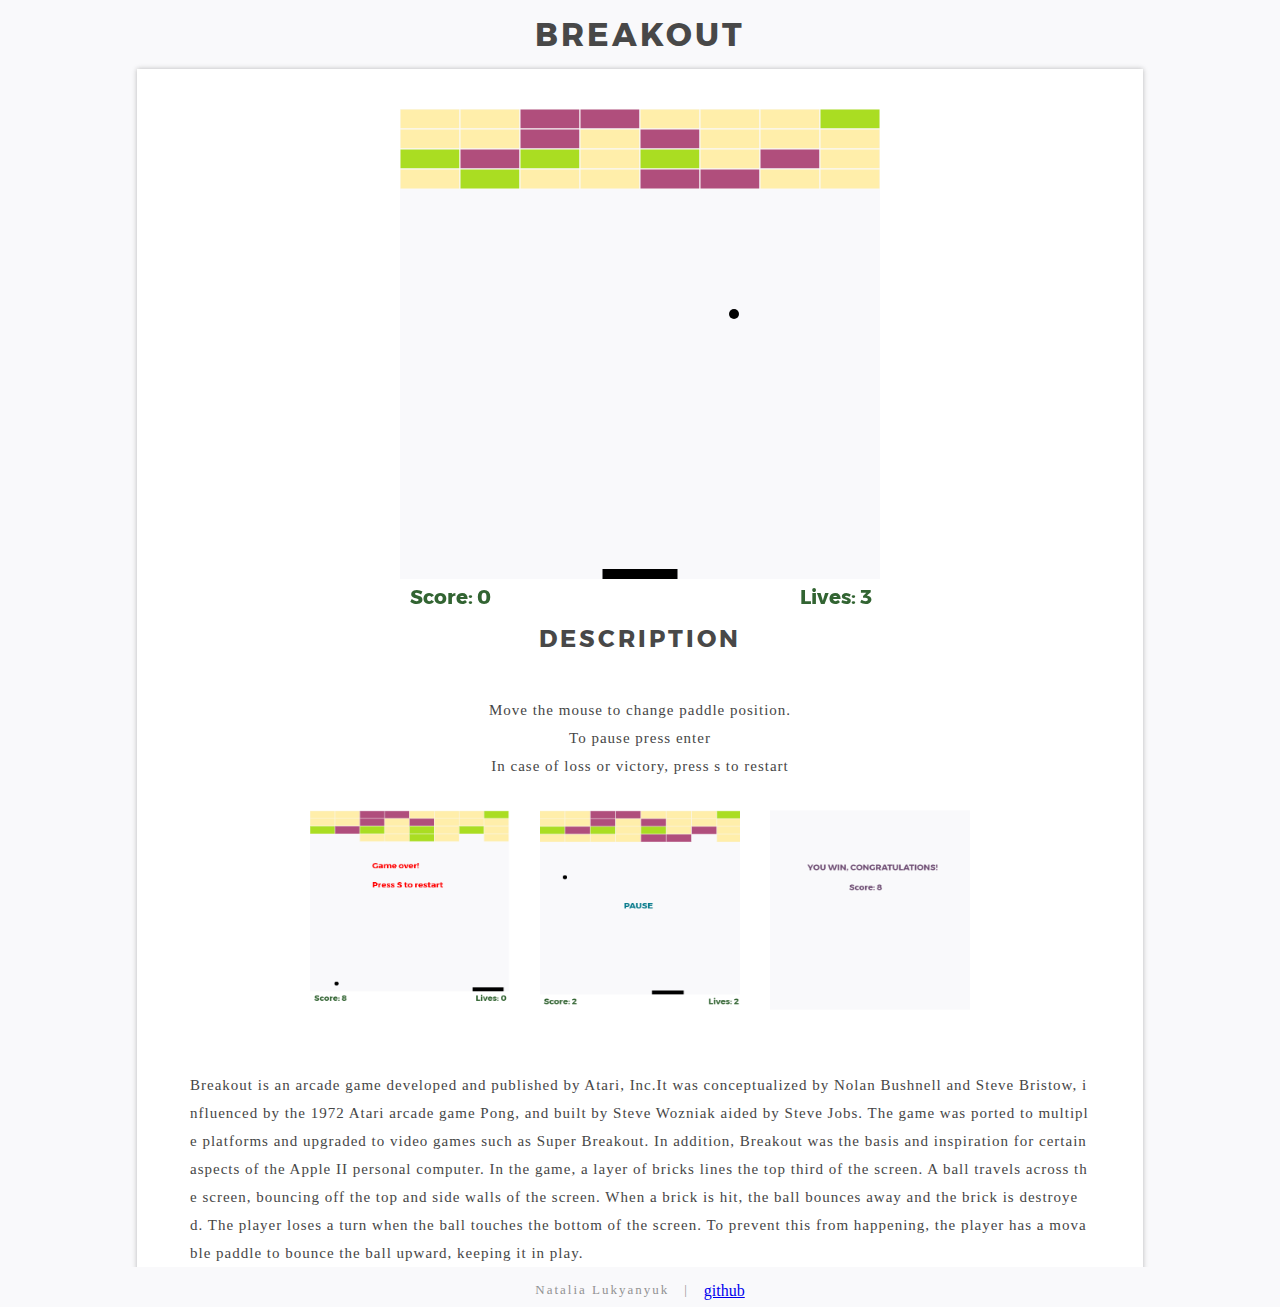
<file: breakout/index.html>
<!DOCTYPE html>
<html>
    <head>
        <meta charset="UTF-8">
        <title>Breakout</title>
    <link href="styles.css" rel="stylesheet"></head>
    <body>
        <header>
            <h1 class="title">BREAKOUT</h1>
        </header>
        <main class="wrapper">
            <canvas id="breakout"></canvas>

            <h2 class="title">DESCRIPTION</h2>
            <div class="description-text center">
                <p>Move the mouse to change paddle position.</p>
                <p>To pause press enter</p>
                <p>In case of loss or victory, press s to restart</p>
            </div>
            <div class="container">
                <img class="column-container" src="./fail.png">
                <img class="column-container" src="./pause.png">
                <img class="column-container" src="./win.png">
            </div>
            <div class="description-text">
                Breakout is an arcade game developed and published by Atari, Inc.It was conceptualized by Nolan Bushnell and 
                Steve Bristow, influenced by the 1972 Atari arcade game Pong, and built by Steve Wozniak aided by Steve Jobs. 
                The game was ported to multiple platforms and upgraded to video games such as Super Breakout. In addition, 
                Breakout was the basis and inspiration for certain aspects of the Apple II personal computer.

                In the game, a layer of bricks lines the top third of the screen. A ball travels across the screen, 
                bouncing off the top and side walls of the screen. When a brick is hit, the ball bounces away and the 
                brick is destroyed. The player loses a turn when the ball touches the bottom of the screen. To prevent this 
                from happening, the player has a movable paddle to bounce the ball upward, keeping it in play.
            </div>
        </main>
        <footer>
            <div class="downbar">
                <span>Natalia Lukyanyuk</span>
                <a href="https://github.com/natallia-lukyaniuk/natallia-lukyaniuk.github.io">github</a>
            </div>
        </footer>
    <script type="text/javascript" src="main.bundle.js"></script></body>
</html>
</file>
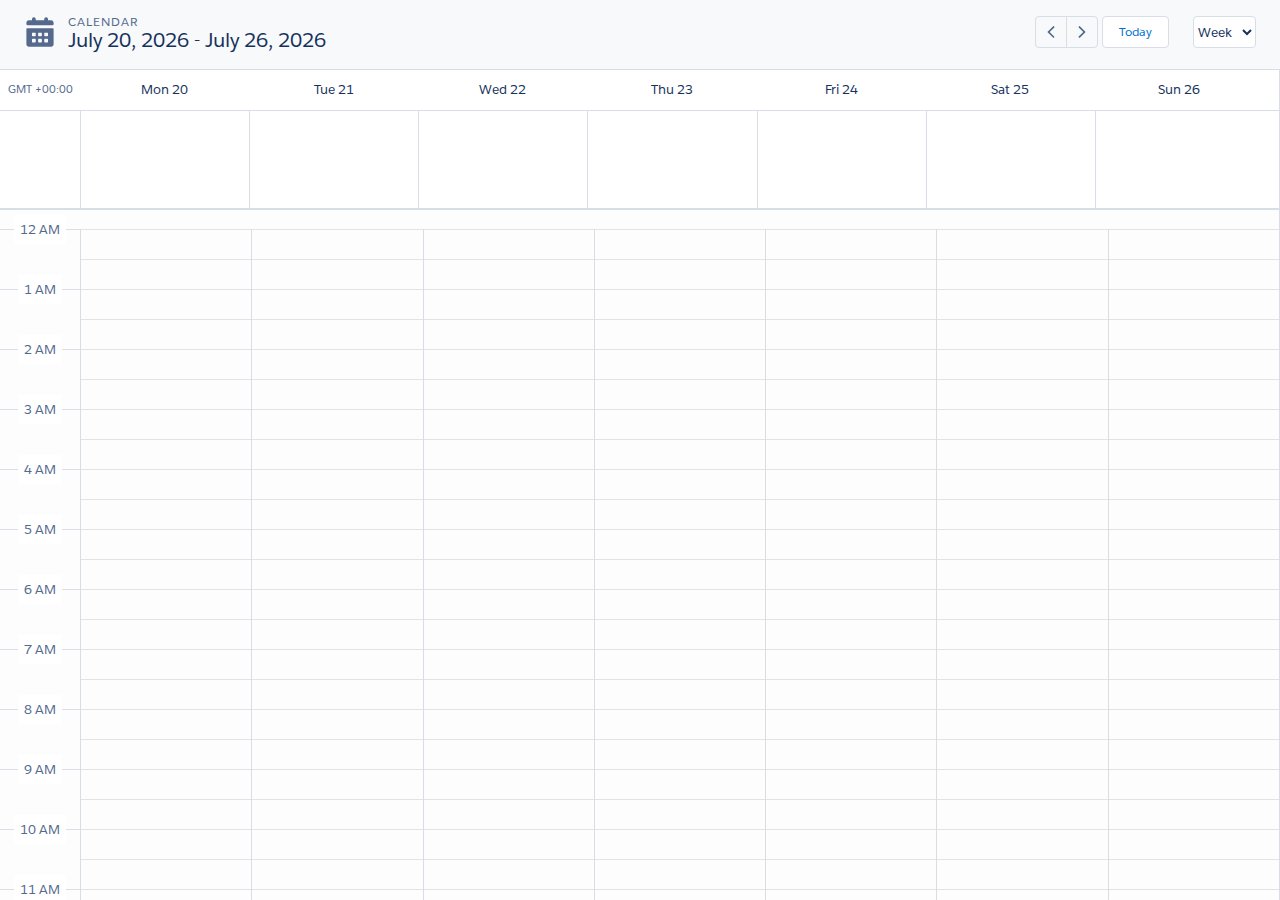
<file: rs-calendar/index.html>
<!DOCTYPE html>
<html lang="en">
<head>
  <meta charset="UTF-8">
  <title>RS Calendar</title>
  <link rel="icon" type="image/png" href="assets/icons/event_60.png"sizes="52x52" >
<link href="main.bundle.css" rel="stylesheet"></head>
<body>
  <div id='rs-calendar'></div>
<script type="text/javascript" src="vendor.bundle.js"></script><script type="text/javascript" src="main.bundle.js"></script></body>
</html>
</file>
<file: breakout/styles.css>
@font-face {
    font-family: Montserrat Bold;

    src: url([data-uri]);
}

canvas {
    display: block;
    margin: 0 auto;
}

* {
    margin: 0;
    padding: 0;
}

body {
    position: relative;

    height: auto;
    min-height: 100%;

    background-color: #f9f9fb;
}

.wrapper {
    top: 0;
    right: 0;
    bottom: 0;
    left: 0;

    width: 900px;
    margin: 0 auto;
    padding: 40px 53px;
    background-color: white;
    box-shadow:0 0 5px #b8b8b8;
}

header {
    position: relative;

    width: 100%;
}

header .wrapper {
    background-color: #f9f9fb;
}

.container {
    display: flex;

    margin: 30px 0 61px 0;

    justify-content: center;
}

.column-container {
    margin: 0 15px 0 15px;
    height: 200px;
    width: 200px;
}

.column-container:first-child {
    margin: 0 15px 0 0;
}

.column-container:last-child {
    margin: 0 0 0 15px;
}

.description-text {
    font-family: 'Hind Light';
    font-size: 15px;
    line-height: 28px;

    margin-top: 28px;

    letter-spacing: 1px;
    word-break: break-all;

    color: #464646;
}

.center {
    text-align: center;
}

.title {
    font-family: 'Montserrat Bold';
    padding: 15px 0 15px;

    letter-spacing: 3px;
    text-align: center;
    color: #484848;
}

footer {
    position: absolute;
    bottom: 0;

    width: 100%;
    height: 40px;
    background: #f9f9fb;
}

.downbar {
    display: flex;

    height: 10px;
    padding: 15px;


    justify-content: center;
}

.downbar span {
    font-family: 'Hind Light';
    font-size: 13px;

    letter-spacing: 2px;

    color: #929293;
}

.downbar span::after {
    padding: 0 15px;

    content: '|';
}

.downbar span:last-child::after {
    padding: 0 0;

    content: '';
}
/*# sourceMappingURL=main.bundle.map*/
</file>
